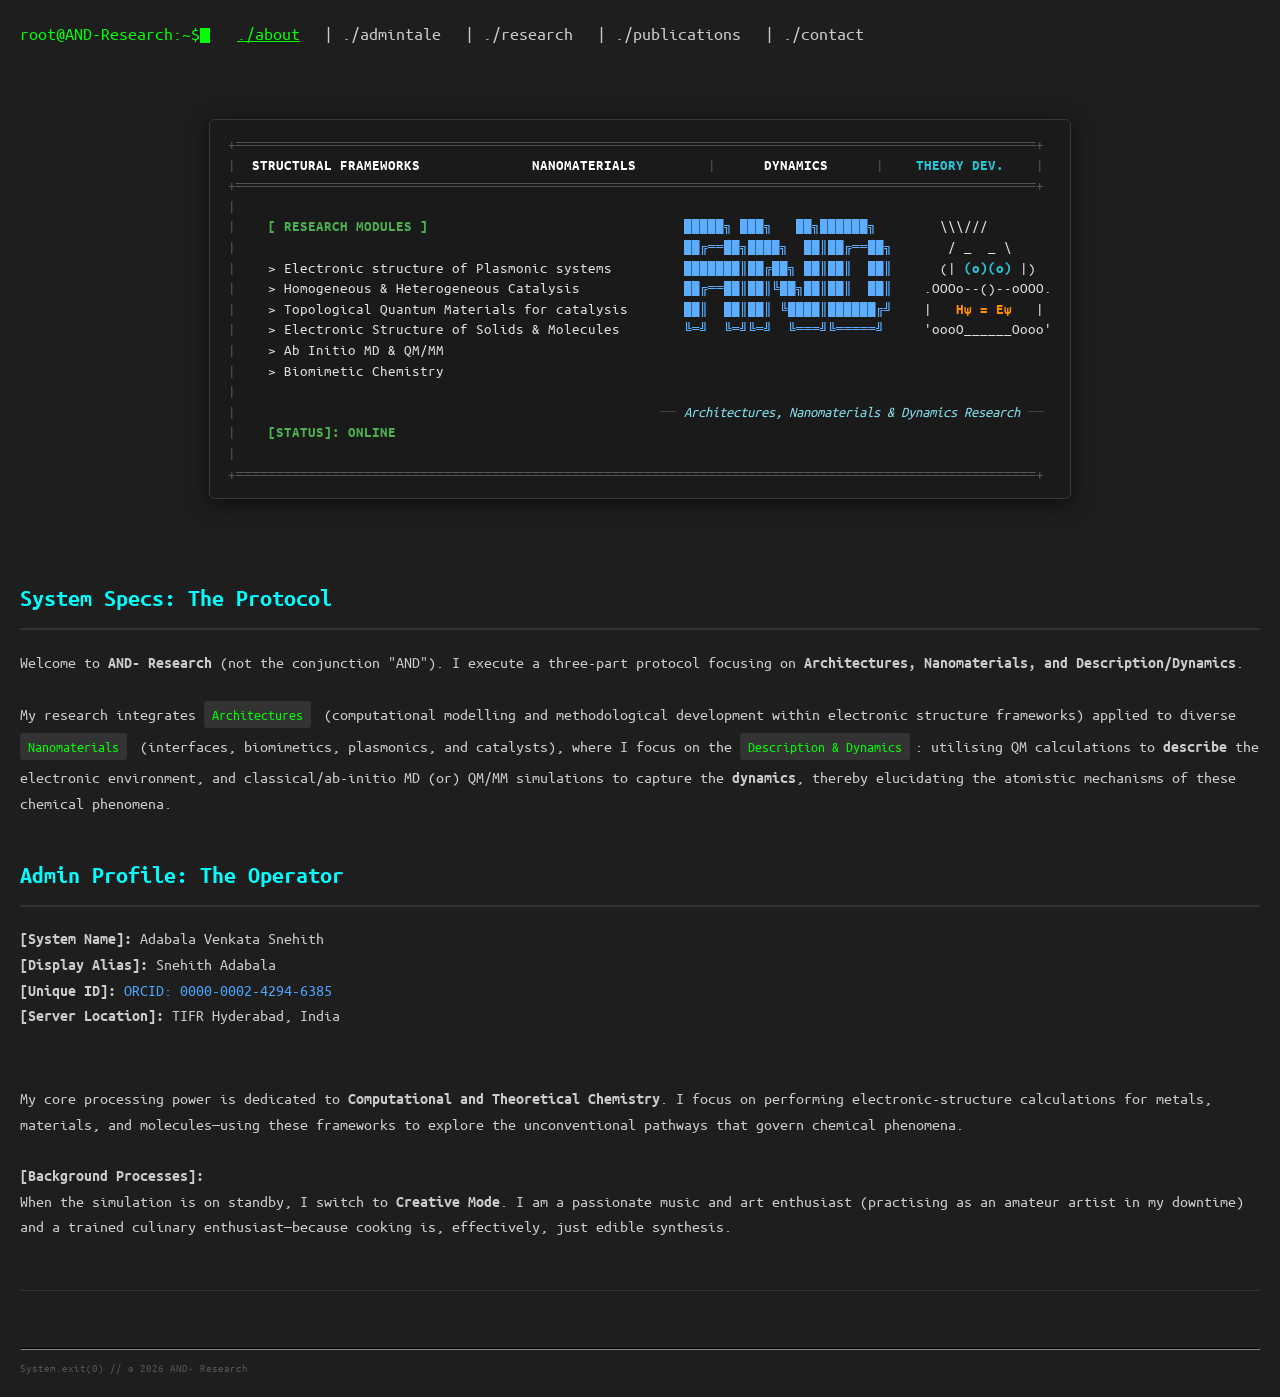
<file: index.html>
<!DOCTYPE html>
<html lang="en">
<head>
    <meta charset="UTF-8">
    <meta name="viewport" content="width=device-width, initial-scale=1.0">
    <title>AND- Research | Home</title>
    <!-- Ubuntu Mono for authentic Ubuntu terminal look -->
    <link rel="stylesheet" href="style.css">
    <style>
        #ascii-container,
        #ascii-container div,
        #ascii-container span,
        nav,
        .cursor {
            font-family: 'Ubuntu Mono', 'Courier New', monospace !important;
            letter-spacing: 0;
        }
        /* Centre wrapper */
        .terminal-logo-wrapper {
            display: flex;
            justify-content: center;
            width: 100%;
            margin: 0 auto;
        }
        .terminal-logo {
            display: inline-block;
            width: fit-content;
            max-width: 100%;
            overflow-x: auto;
            font-size: 0.92rem;
            line-height: 1.4;
            /* Ubuntu terminal background + padding for that authentic terminal window feel */
            background: #1a1a1a;
            border: 1px solid #3a3a3a;
            border-radius: 6px;
            padding: 14px 18px;
            box-shadow: 0 4px 24px rgba(0,0,0,0.6);
        }
        /* Override ALL text inside terminal to Ubuntu Mono */
        .terminal-logo,
        .terminal-logo div,
        .terminal-logo span {
            font-family: 'Ubuntu Mono', 'Courier New', monospace !important;
            letter-spacing: 0.02em;
        }
    </style>
</head>
<body>

<div class="container">

    <nav>
        <span style="color: var(--accent-green);">root@AND-Research:~$</span><span class="cursor"></span>
        
            &nbsp;
            <a href="index.html" class="active">./about</a> | 
            <a href="intro.html">./admintale</a> |
            <a href="research.html">./research</a> | 
            <a href="publications.html">./publications</a> | 
            <a href="contact.html">./contact</a>
    </nav>
    <br><br>

    <div class="terminal-logo-wrapper">
        <div class="terminal-logo" id="ascii-container"></div>
    </div>

    <div id="main-content" class="fade-in-section">
        <section id="about_and">
            <h2>System Specs: The Protocol</h2>
            <p>
                Welcome to <strong>AND- Research</strong> (not the conjunction "AND"). 
                I execute a three-part protocol focusing on <strong>Architectures, Nanomaterials, and Description/Dynamics</strong>.
                <br><br>
                My research integrates <span class="research-tag">Architectures</span> (computational modelling and methodological development within electronic structure frameworks) applied to diverse <span class="research-tag">Nanomaterials</span> (interfaces, biomimetics, plasmonics, and catalysts), 
                where I focus on the <span class="research-tag">Description & Dynamics</span>: utilising QM calculations to <strong>describe</strong> the electronic environment, and classical/ab-initio MD (or) QM/MM simulations to capture the <strong>dynamics</strong>, thereby elucidating the atomistic mechanisms of these chemical phenomena.
            </p>
        </section>
        
        <section id="admin_profile">
            <h2>Admin Profile: The Operator</h2>
            <div class="profile-stats">
                <p>
                <strong>[System Name]:</strong> Adabala Venkata Snehith<br>
                <strong>[Display Alias]:</strong> Snehith Adabala<br>
                <strong>[Unique ID]:</strong> <a href="https://orcid.org/0000-0002-4294-6385" target="_blank">ORCID: 0000-0002-4294-6385</a><br>
                <strong>[Server Location]:</strong> TIFR Hyderabad, India
                </p>
            </div>
            <br>
            <p>
                My core processing power is dedicated to <strong>Computational and Theoretical Chemistry</strong>. I focus on performing electronic-structure calculations for metals, materials, and molecules—using these frameworks to explore the unconventional pathways that govern chemical phenomena.
                <br><br>
                <strong>[Background Processes]:</strong>
                <br>
                When the simulation is on standby, I switch to <strong>Creative Mode</strong>. I am a passionate music and art enthusiast (practising as an amateur artist in my downtime) and a trained culinary enthusiast—because cooking is, effectively, just edible synthesis.
            </p>
        </section>

        <footer>
            <br><br>
            <hr style="border-color: #333;">
            <small style="color: #555;">System.exit(0) // © 2026 AND- Research</small>
        </footer>
    </div>
</div>

<script>

    // Colour helpers
    const C = {
        dim   : 'color:#555555',
        hdr   : 'color:#ffffff;font-weight:bold',
        green : 'color:#4caf50;font-weight:bold',
        white : 'color:#e0e0e0',
        blue  : 'color:#5badff;font-weight:bold',
        cyan  : 'color:#26c6da;font-weight:bold',
        orange: 'color:#ff8f00;font-weight:bold',
        label : 'color:#80deea;font-style:italic',
        sep   : 'color:#444444',
    };

    function s(style, text) { return '<span style="' + style + '">' + text + '</span>'; }

    // Layout:
    //   | + 4sp + research[46] + 3sp + AND[26] + 4sp + human(col 84, center at col 92)
    const R_PAD = 46;
    const A_PAD = 26;

    function pad(str, w) { return str + ' '.repeat(Math.max(0, w - str.length)); }

    const RES = [
        pad("> Electronic structure of Plasmonic systems",  R_PAD),
        pad("> Homogeneous & Heterogeneous Catalysis",      R_PAD),
        pad("> Topological Quantum Materials for catalysis",R_PAD),
        pad("> Electronic Structure of Solids & Molecules", R_PAD),
        pad("> Ab Initio MD & QM/MM",                       R_PAD),
        pad("> Biomimetic Chemistry",                        R_PAD),
    ];

    const AND = [
        pad("\u2588\u2588\u2588\u2588\u2588\u2557 \u2588\u2588\u2588\u2557   \u2588\u2588\u2557\u2588\u2588\u2588\u2588\u2588\u2588\u2557",  A_PAD),
        pad("\u2588\u2588\u2554\u2550\u2550\u2588\u2588\u2557\u2588\u2588\u2588\u2588\u2557  \u2588\u2588\u2551\u2588\u2588\u2554\u2550\u2550\u2588\u2588\u2557", A_PAD),
        pad("\u2588\u2588\u2588\u2588\u2588\u2588\u2588\u2551\u2588\u2588\u2554\u2588\u2588\u2557 \u2588\u2588\u2551\u2588\u2588\u2551  \u2588\u2588\u2551", A_PAD),
        pad("\u2588\u2588\u2554\u2550\u2550\u2588\u2588\u2551\u2588\u2588\u2551\u255a\u2588\u2588\u2557\u2588\u2588\u2551\u2588\u2588\u2551  \u2588\u2588\u2551", A_PAD),
        pad("\u2588\u2588\u2551  \u2588\u2588\u2551\u2588\u2588\u2551 \u255a\u2588\u2588\u2588\u2588\u2551\u2588\u2588\u2588\u2588\u2588\u2588\u2554\u255d", A_PAD),
        pad("\u255a\u2550\u255d  \u255a\u2550\u255d\u255a\u2550\u255d  \u255a\u2550\u2550\u2550\u255d\u255a\u2550\u2550\u2550\u2550\u2550\u255d", A_PAD),
    ];

    // Gap before human column (4 spaces)
    const G4 = '    ';
    // Full empty AND+gap block (used when no AND on that row)
    const AGAP = ' '.repeat(A_PAD + 4);

    // Human figure — all rows centred at col 84+8 = 92
    //
    //        \\\/\/          ← H1  lead=5, len=6,  center=5+3=8 ✓
    //       / _  _ \         ← H2  lead=4, len=8,  center=4+4=8 ✓
    //     (| (o)(o) |)       ← H3  lead=2, len=12, center=2+6=8 ✓
    //   .OOOo--()--oOOO.     ← H4  lead=0, len=16, center=0+8=8 ✓
    //   |   Hψ = Eψ;   |     ← H5  lead=0, len=16, center=0+8=8 ✓
    //   'oooO______Oooo'     ← H6  lead=0, len=16, center=0+8=8 ✓
    //       (      )         ← H7  lead=4, len=8,  center=4+4=8 ✓  (directly below H6)
    //        \    /          ← H8  lead=5, len=6,  center=5+3=8 ✓  (directly below H7)

    const H = {
        h1: G4  + s(C.white, '  \\\\\\///'),
        h2: G4  + s(C.white, '   / _  _ \\'),
        h3: G4  + s(C.white, '  (| ') + s(C.cyan, '(o)(o)') + s(C.white, ' |)'),
        h4: G4  + s(C.white, '.OOOo--()--oOOO.'),
        h5: G4  + s(C.white, '|   ') + s(C.orange, 'H\u03c8 = E\u03c8') + s(C.white, '   |'),
        h6: G4  + s(C.white, "'oooO______Oooo'"),
    };

    // Build a standard content row
    function row(rText, aText, hSpan) {
        const r = rText ? s(C.white, rText) : ' '.repeat(R_PAD);
        const a = aText ? s(C.blue,  aText) : ' '.repeat(A_PAD);
        return s(C.dim, '|') + '    ' + r + '      ' + a + hSpan;
    }

    const BORDER = s(C.dim, '+' + '\u2550'.repeat(100) + '+');
    const BLANK  = s(C.dim, '|');

    const asciiLines = [
        BORDER,

        // ── Header ──────────────────────────────────────────────────────────
        s(C.dim,'|') + '  '
            + s(C.hdr,'STRUCTURAL FRAMEWORKS')
            + '              '
            + s(C.hdr,'NANOMATERIALS')
            + '         '
            + s(C.dim,'|')
            + '      '
            + s(C.hdr,'DYNAMICS')
            + '      '
            + s(C.dim,'|')
            + '    '
            + s(C.cyan,'THEORY DEV.')
            + '    '
            + s(C.dim,'|'),

        BORDER,
        BLANK,

        // ── [ RESEARCH MODULES ] │ AND A1 │ H1 hair ─────────────────────────
        s(C.dim,'|') + '    '
            + s(C.green, '[ RESEARCH MODULES ]')
            + ' '.repeat(R_PAD - 20)   // pad header to R_PAD width
            + '      '
            + s(C.blue, AND[0])
            + H.h1,

        // ── (blank)              │ AND A2 │ H2 forehead ───────────────────────
        s(C.dim,'|') + '    '
            + ' '.repeat(R_PAD)
            + '      '
            + s(C.blue, AND[1])
            + H.h2,

        // ── R1  │ AND A3 │ H3 eyes ──────────────────────────────────────────
        row(RES[0], AND[2], H.h3),

        // ── R2  │ AND A4 │ H4 arms ──────────────────────────────────────────
        row(RES[1], AND[3], H.h4),

        // ── R3  │ AND A5 │ H5 equation ──────────────────────────────────────
        row(RES[2], AND[4], H.h5),

        // ── R4  │ AND A6 │ H6 hands (bottom body) ──────────────────────────
        row(RES[3], AND[5], H.h6),

        // ── R5  plain ────────────────────────────────────────────────────────
        row(RES[4], '', ''),

        // ── R6  plain ────────────────────────────────────────────────────────
        row(RES[5], '', ''),

        BLANK,

        // ── Label row: centred under AND+human area (cols 54–100) ─────────────
        //    "Architectures, Nanomaterials & Dynamics Research" (48 chars)
        //    starts at col 53 → centre ≈ col 77
        s(C.dim,'|')
            + ' '.repeat(53)
            + s(C.sep,  '\u2500\u2500 ')
            + s(C.label,'Architectures, Nanomaterials & Dynamics Research')
            + s(C.sep,  ' \u2500\u2500'),

        // ── Status row ────────────────────────────────────────────────────────
        s(C.dim,'|') + '    ' + s(C.green,'[STATUS]: ONLINE'),

        BLANK,
        BORDER,
    ];


function renderAsciiInstantly() {

    const asciiContainer =
        document.getElementById('ascii-container');

    const fragment =
        document.createDocumentFragment();

    asciiLines.forEach(line => {

        const div =
            document.createElement('div');

        div.style.whiteSpace = 'pre';

        div.style.fontFamily =
            "'Ubuntu Mono','Courier New',monospace";

        div.style.lineHeight = '1.4';

        div.innerHTML = line;

        fragment.appendChild(div);
    });

    asciiContainer.appendChild(fragment);

    document
        .getElementById('main-content')
        ?.classList.add('visible');
}

renderAsciiInstantly();

</script>
</body>
</html>
</file>
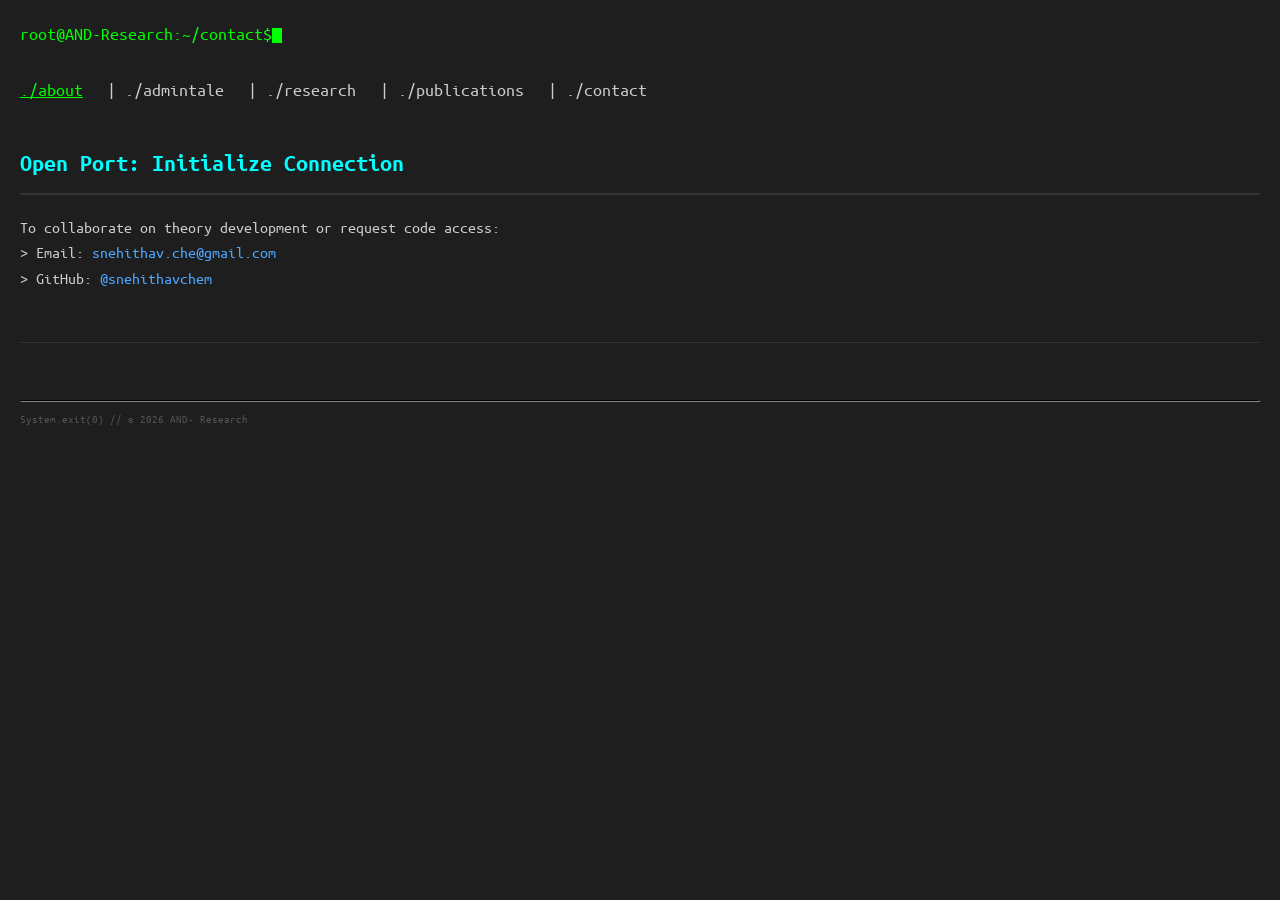
<file: contact.html>
<!DOCTYPE html>
<html lang="en">
<head>
    <meta charset="UTF-8">
    <meta name="viewport" content="width=device-width, initial-scale=1.0">
    <title>AND- Research | Contact</title>
    <link rel="stylesheet" href="style.css">
</head>
<body>

<div class="container">
    <nav>
        <span style="color: var(--accent-green);">root@AND-Research:~/contact$</span><span class="cursor"></span>
        <br><br>
        <a href="index.html" class="active">./about</a> | 
        <a href="intro.html">./admintale</a> |
        <a href="research.html">./research</a> | 
        <a href="publications.html">./publications</a> | 
        <a href="contact.html">./contact</a>
    </nav>

    <div class="fade-load">
        <section id="contact">
            <h2>Open Port: Initialize Connection</h2>
            <p>
                To collaborate on theory development or request code access:<br>
                > Email: <a href="mailto:snehithav.che@gmail.com">snehithav.che@gmail.com</a><br>
                > GitHub: <a href="#">@snehithavchem</a>
            </p>
        </section>

        <footer>
            <br><br>
            <hr style="border-color: #333;">
            <small style="color: #555;">System.exit(0) // © 2026 AND- Research</small>
        </footer>
    </div>
</div>
</body>
</html>
</file>
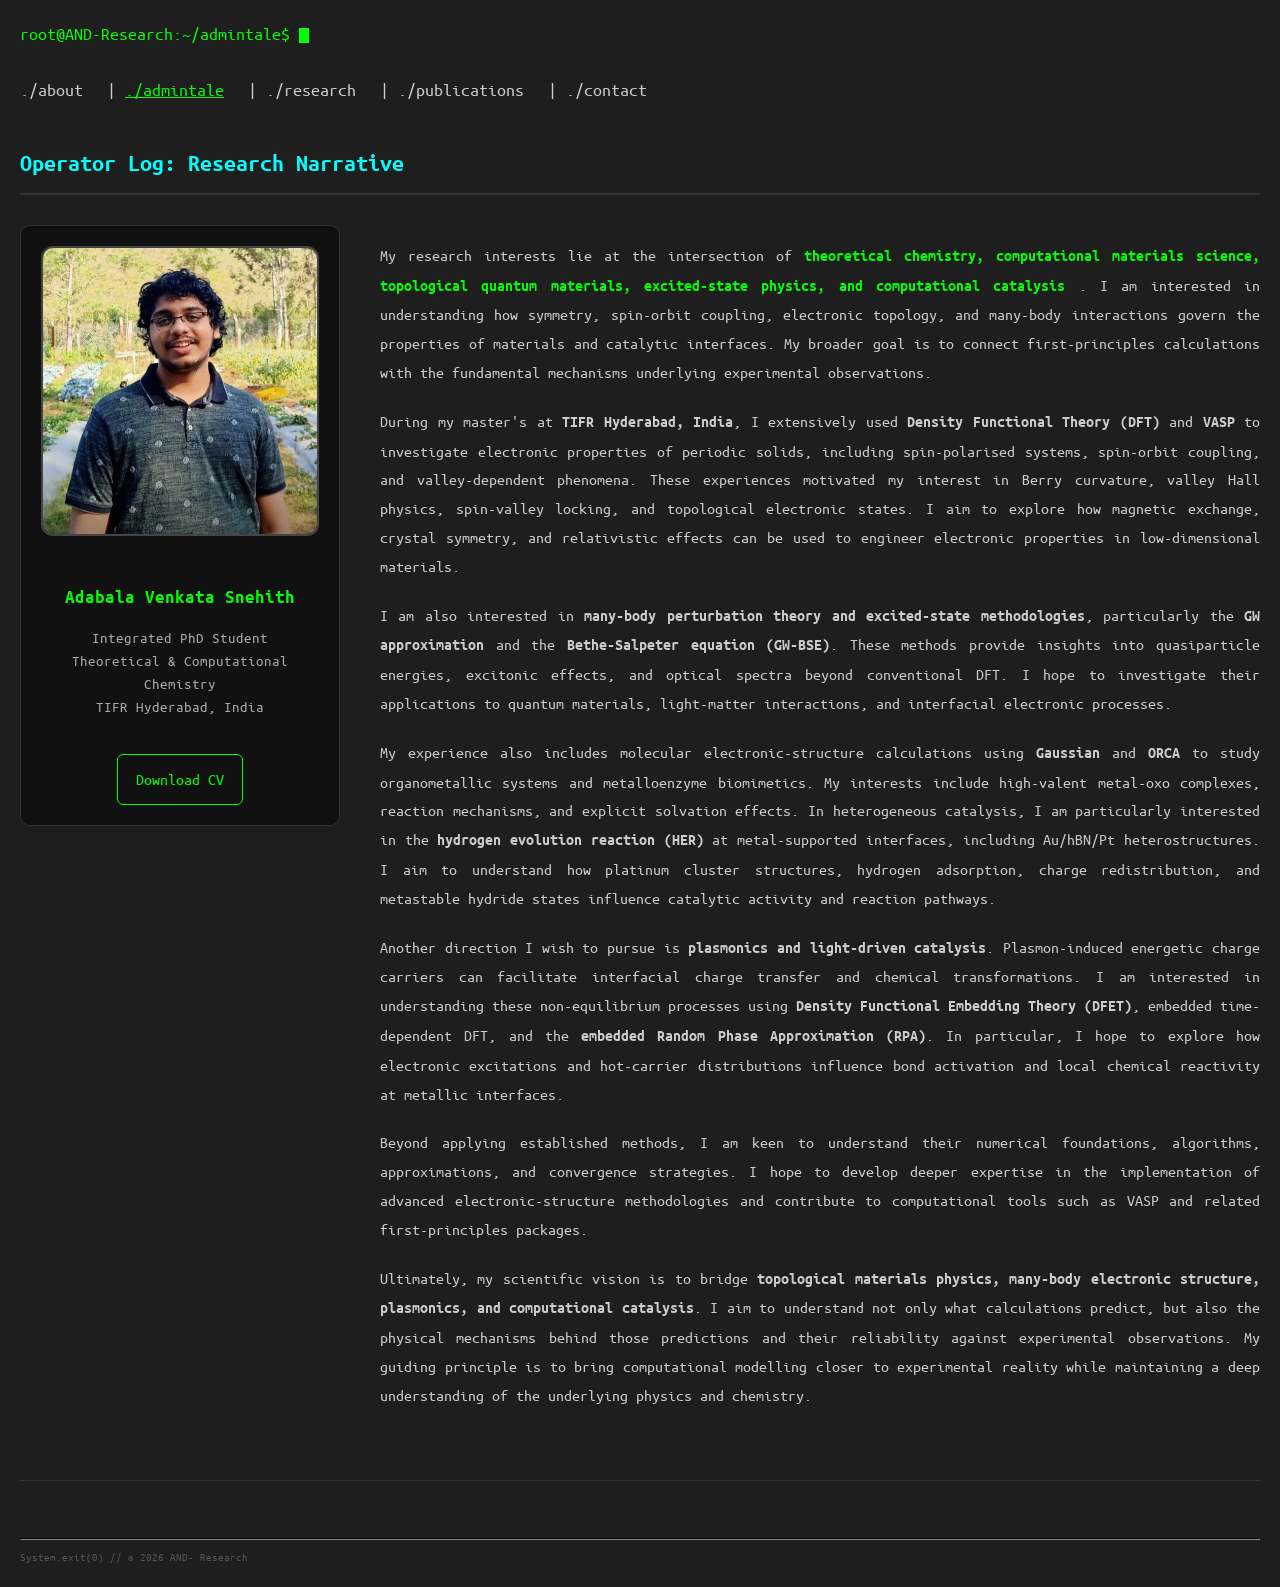
<file: intro.html>
<!DOCTYPE html>
<html lang="en">
<head>
    <meta charset="UTF-8">
    <meta name="viewport" content="width=device-width, initial-scale=1.0">
    <title>AND- Research | Admin Tale</title>

    <link rel="stylesheet" href="style.css">

    <style>
        .intro-grid {
            display: grid;
            grid-template-columns: 320px minmax(0, 1fr);
            gap: 40px;
            align-items: start;
            margin-top: 30px;
        }

        .profile-card {
            border: 1px solid #333;
            background: #111;
            padding: 20px;
            border-radius: 10px;
            text-align: center;
        }

        .profile-card img {
            width: 100%;
            border-radius: 12px;
            border: 2px solid #444;
            margin-bottom: 20px;
            box-sizing: border-box;
        }

        .profile-card h3 {
            color: var(--accent-green);
            margin-bottom: 10px;
        }

        .profile-card p {
            color: #aaa;
            font-size: 0.95rem;
            line-height: 1.5;
        }

        .cv-button {
            display: inline-block;
            margin-top: 20px;
            padding: 12px 18px;
            border: 1px solid var(--accent-green);
            color: var(--accent-green);
            text-decoration: none;
            transition: 0.3s ease;
            border-radius: 6px;
        }

        .cv-button:hover {
            background: var(--accent-green);
            color: black;
        }

        .intro-text h2 {
            margin-bottom: 25px;
        }

        .intro-text p {
            margin-bottom: 20px;
            text-align: justify;
            line-height: 1.8;
        }

        .research-highlight {
            color: var(--accent-green);
            font-weight: bold;
        }

        @media (max-width: 900px) {
            .intro-grid {
                grid-template-columns: 1fr;
            }

            .profile-card {
                max-width: 420px;
                width: 100%;
                margin: 0 auto;
                box-sizing: border-box;
            }
        }
    </style>
</head>

<body>

<div class="container">

    <nav>
        <span style="color: var(--accent-green);">
            root@AND-Research:~/admintale$
        </span><span class="cursor"></span>

        <br><br>

        <a href="index.html">./about</a> |
        <a href="intro.html" class="active">./admintale</a> |
        <a href="research.html">./research</a> |
        <a href="publications.html">./publications</a> |
        <a href="contact.html">./contact</a>
    </nav>

    <div class="fade-load">

        <section id="intro">

            <h2>Operator Log: Research Narrative</h2>

            <div class="intro-grid">

                <!-- LEFT SIDE: RESEARCHER PROFILE -->

                <div class="profile-card">

                    <img
                        src="google_scholar_photo.jpeg"
                        alt="Adabala Venkata Snehith"
                    >

                    <h3>Adabala Venkata Snehith</h3>

                    <p>
                        Integrated PhD Student<br>
                        Theoretical &amp; Computational Chemistry<br>
                        TIFR Hyderabad, India
                    </p>

                    <a
                        href="Adabala_Venkata_Snehith_CV.pdf"
                        class="cv-button"
                        target="_blank"
                        rel="noopener noreferrer"
                    >
                        Download CV
                    </a>

                </div>

                <!-- RIGHT SIDE: RESEARCH NARRATIVE -->

                <div class="intro-text">

                    <p>
                        My research interests lie at the intersection of
                        <span class="research-highlight">
                            theoretical chemistry, computational materials
                            science, topological quantum materials,
                            excited-state physics, and computational catalysis
                        </span>.
                        I am interested in understanding how symmetry,
                        spin-orbit coupling, electronic topology, and
                        many-body interactions govern the properties of
                        materials and catalytic interfaces. My broader goal
                        is to connect first-principles calculations with
                        the fundamental mechanisms underlying experimental
                        observations.
                    </p>

                    <p>
                        During my master's at
                        <strong>TIFR Hyderabad, India</strong>, I extensively
                        used <strong>Density Functional Theory (DFT)</strong>
                        and <strong>VASP</strong> to investigate electronic
                        properties of periodic solids, including
                        spin-polarised systems, spin-orbit coupling, and
                        valley-dependent phenomena. These experiences
                        motivated my interest in Berry curvature, valley
                        Hall physics, spin-valley locking, and topological
                        electronic states. I aim to explore how magnetic
                        exchange, crystal symmetry, and relativistic effects
                        can be used to engineer electronic properties in
                        low-dimensional materials.
                    </p>

                    <p>
                        I am also interested in
                        <strong>many-body perturbation theory and
                        excited-state methodologies</strong>, particularly
                        the <strong>GW approximation</strong> and the
                        <strong>Bethe-Salpeter equation (GW-BSE)</strong>.
                        These methods provide insights into quasiparticle
                        energies, excitonic effects, and optical spectra
                        beyond conventional DFT. I hope to investigate
                        their applications to quantum materials,
                        light-matter interactions, and interfacial
                        electronic processes.
                    </p>

                    <p>
                        My experience also includes molecular
                        electronic-structure calculations using
                        <strong>Gaussian</strong> and <strong>ORCA</strong>
                        to study organometallic systems and metalloenzyme
                        biomimetics. My interests include high-valent
                        metal-oxo complexes, reaction mechanisms, and
                        explicit solvation effects. In heterogeneous
                        catalysis, I am particularly interested in the
                        <strong>hydrogen evolution reaction (HER)</strong>
                        at metal-supported interfaces, including
                        Au/hBN/Pt heterostructures. I aim to understand
                        how platinum cluster structures, hydrogen
                        adsorption, charge redistribution, and metastable
                        hydride states influence catalytic activity and
                        reaction pathways.
                    </p>

                    <p>
                        Another direction I wish to pursue is
                        <strong>plasmonics and light-driven catalysis</strong>.
                        Plasmon-induced energetic charge carriers can
                        facilitate interfacial charge transfer and
                        chemical transformations. I am interested in
                        understanding these non-equilibrium processes
                        using <strong>Density Functional Embedding Theory
                        (DFET)</strong>, embedded time-dependent DFT,
                        and the <strong>embedded Random Phase
                        Approximation (RPA)</strong>. In particular,
                        I hope to explore how electronic excitations and
                        hot-carrier distributions influence bond
                        activation and local chemical reactivity at
                        metallic interfaces.
                    </p>

                    <p>
                        Beyond applying established methods, I am keen
                        to understand their numerical foundations,
                        algorithms, approximations, and convergence
                        strategies. I hope to develop deeper expertise
                        in the implementation of advanced
                        electronic-structure methodologies and contribute
                        to computational tools such as VASP and related
                        first-principles packages.
                    </p>

                    <p>
                        Ultimately, my scientific vision is to bridge
                        <strong>topological materials physics, many-body
                        electronic structure, plasmonics, and computational
                        catalysis</strong>. I aim to understand not only
                        what calculations predict, but also the physical
                        mechanisms behind those predictions and their
                        reliability against experimental observations.
                        My guiding principle is to bring computational
                        modelling closer to experimental reality while
                        maintaining a deep understanding of the underlying
                        physics and chemistry.
                    </p>

                </div>

            </div>

        </section>

        <footer>
            <br><br>
            <hr style="border-color: #333;">
            <small style="color: #555;">
                System.exit(0) // © 2026 AND- Research
            </small>
        </footer>

    </div>
</div>

</body>
</html>
</file>
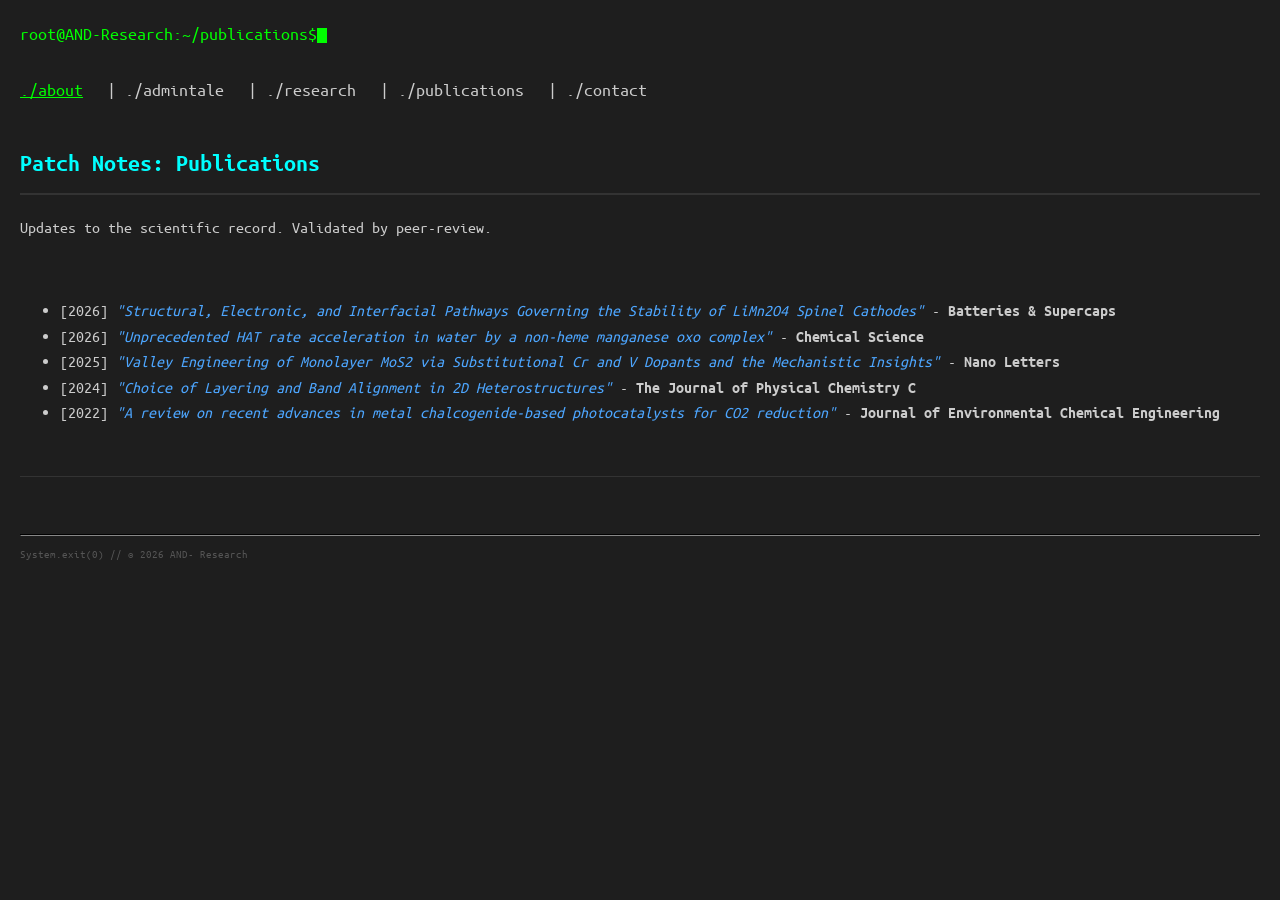
<file: publications.html>
<!DOCTYPE html>
<html lang="en">
<head>
    <meta charset="UTF-8">
    <meta name="viewport" content="width=device-width, initial-scale=1.0">
    <title>AND- Research | Publications</title>
    <link rel="stylesheet" href="style.css">
</head>
<body>

<div class="container">
    <nav>
        <span style="color: var(--accent-green);">root@AND-Research:~/publications$</span><span class="cursor"></span>
        <br><br>
        <a href="index.html" class="active">./about</a> | 
        <a href="intro.html">./admintale</a> |
        <a href="research.html">./research</a> | 
        <a href="publications.html">./publications</a> | 
        <a href="contact.html">./contact</a>
    </nav>

    <div class="fade-load">
        <section id="publications">
            <h2>Patch Notes: Publications</h2>
            <p>Updates to the scientific record. Validated by peer-review.</p>
            <br>
            <ul>
                <li>[2026] <a href="https://doi.org/10.1002/batt.202500742" target="_blank"><em>"Structural, Electronic, and Interfacial Pathways Governing the Stability of LiMn2O4 Spinel Cathodes"</em></a> - <strong>Batteries & Supercaps</strong></li>
                <li>[2026] <a href="https://doi.org/10.1039/D5SC06475A" target="_blank"><em>"Unprecedented HAT rate acceleration in water by a non-heme manganese oxo complex"</em></a> - <strong>Chemical Science</strong></li>
                <li>[2025] <a href="https://doi.org/10.1021/acs.nanolett.5c03877" target="_blank"><em>"Valley Engineering of Monolayer MoS2 via Substitutional Cr and V Dopants and the Mechanistic Insights"</em></a> - <strong>Nano Letters</strong></li>
                <li>[2024] <a href="https://doi.org/10.1021/acs.jpcc.4c06027" target="_blank"><em>"Choice of Layering and Band Alignment in 2D Heterostructures"</em></a> - <strong> The Journal of Physical Chemistry C</strong></li>
                <li>[2022] <a href="https://doi.org/10.1016/j.jece.2022.107763" target="_blank"><em>"A review on recent advances in metal chalcogenide-based photocatalysts for CO2 reduction"</em></a> - <strong>Journal of Environmental Chemical Engineering </strong></li>
            </ul>
        </section>

        <footer>
            <br><br>
            <hr style="border-color: #333;">
            <small style="color: #555;">System.exit(0) // © 2026 AND- Research</small>
        </footer>
    </div>
</div>
</body>
</html>
</file>
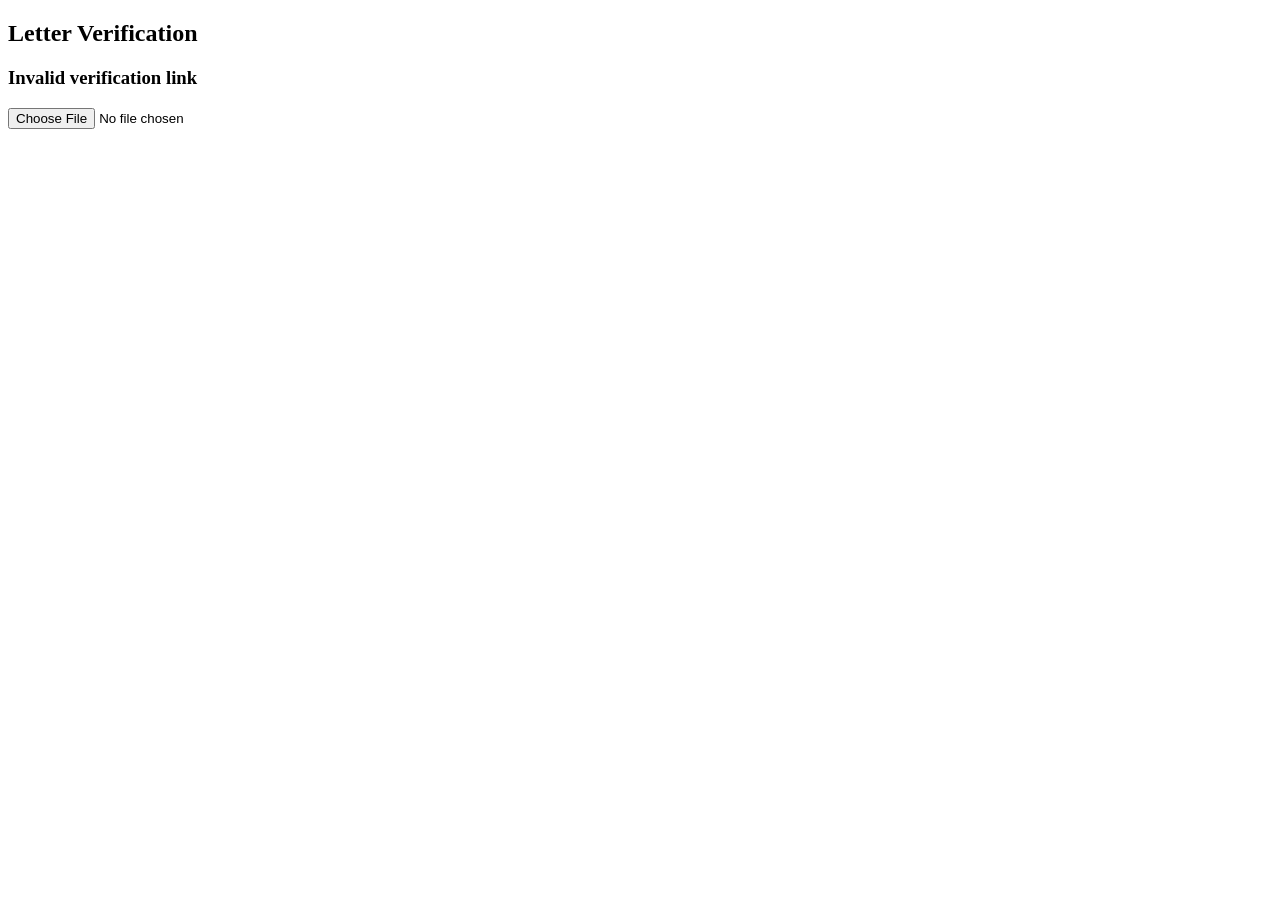
<file: verify.html>
<!DOCTYPE html>
<html>
<head>
<meta charset="UTF-8">
<title>Letter Verification</title>
</head>
<body>
<h2>Letter Verification</h2>
<div id="result">Checking...</div>

<input type="file" id="fileInput" accept="application/pdf">

<script>

async function sha256(file) {
    const buffer = await file.arrayBuffer();
    const hashBuffer = await crypto.subtle.digest("SHA-256", buffer);
    const hashArray = Array.from(new Uint8Array(hashBuffer));
    return hashArray.map(b => b.toString(16).padStart(2, '0')).join('');
}

async function main() {

    const params = new URLSearchParams(window.location.search);
    const id = params.get("id");

    if (!id) {
        document.getElementById("result").innerHTML =
            "<h3>Invalid verification link</h3>";
        return;
    }

    const response = await fetch("letters.json");
    const data = await response.json();

    if (!data[id] || data[id].status !== "valid") {
        document.getElementById("result").innerHTML =
            "<h3 style='color:red;'>✘ LETTER NOT FOUND</h3>";
        return;
    }

    document.getElementById("result").innerHTML =
        "<h3>Letter Found. Please upload PDF to verify integrity.</h3>";

    const fileInput = document.getElementById("fileInput");

    fileInput.addEventListener("change", async () => {

        const file = fileInput.files[0];
        const computedHash = await sha256(file);

        if (computedHash === data[id].pdf_hash) {
            document.getElementById("result").innerHTML = `
                <h3 style="color:green;">✔ VALID & UNMODIFIED LETTER</h3>
                <p><strong>Recipient:</strong> ${data[id].recipient}</p>
                <p><strong>Date:</strong> ${data[id].date}</p>
                <p><strong>Issuer:</strong> ${data[id].issuer}</p>
            `;
        } else {
            document.getElementById("result").innerHTML =
                "<h3 style='color:red;'>✘ PDF HAS BEEN MODIFIED</h3>";
        }

    });
}

main();

</script>
</body>
</html>
</file>
<file: style.css>
html {
    scroll-behavior: smooth;
}

@font-face {
    font-family: 'Ubuntu Mono';
    src: url('fonts/UbuntuMono-Regular.woff2') format('woff2');
    font-weight: 400;
    font-style: normal;
    font-display: swap;
}

@font-face {
    font-family: 'Ubuntu Mono';
    src: url('fonts/UbuntuMono-Bold.woff2') format('woff2');
    font-weight: 700;
    font-style: normal;
    font-display: swap;
}

* {
    box-sizing: border-box;
}

:root {
    --bg-color: #1e1e1e;
    --text-color: #cccccc;
    --accent-blue: #4da6ff;
    --accent-green: #00ff00;
    --accent-cyan: #00ffff;
    --accent-magenta: #ff00ff;
    --accent-yellow: #ffff00;
}

body {
    background-color: var(--bg-color);
    color: var(--text-color);
    font-family: 'Ubuntu Mono', monospace;
    margin: 0;
    padding: 20px;
    line-height: 1.6;
    overflow-x: hidden;
}

.container {
    max-width: 1300px;
    margin: 0 auto;
}

/* NAVIGATION */
nav {
    margin-bottom: 20px;
    font-size: 1.1em;
}
nav a {
    color: var(--text-color);
    text-decoration: none;
    margin-right: 15px;
    transition: color 0.3s;
}
nav a:hover, nav a.active {
    color: var(--accent-green);
    text-decoration: underline;
}

/* TERMINAL LOGO */
.terminal-logo {
    white-space: pre;
    overflow-x: auto;
    font-size: 13px;
    line-height: 1.2;
    margin-bottom: 40px;
    border: 1px solid #333;
    padding: 15px;
    border-radius: 5px;
    background: #111;
    box-shadow: 0 0 10px rgba(0, 255, 255, 0.1);
}

/* TEXT STYLES */
h1, h2, h3 { color: var(--accent-cyan); }
h2 { border-bottom: 2px solid #333; padding-bottom: 10px; margin-top: 40px;}

.research-tag {
    display: inline-block;
    background: #333;
    color: var(--accent-green);
    padding: 2px 8px;
    border-radius: 3px;
    font-size: 0.9em;
    margin-right: 5px;
    margin-bottom: 5px;
}

a { color: var(--accent-blue); text-decoration: none; }
a:hover { text-decoration: underline; color: var(--accent-magenta); }

.equation-box {
    background: #252525;
    padding: 15px;
    border-left: 3px solid var(--accent-yellow);
    margin: 20px 0;
}

/* ANIMATIONS */
.fade-in-section {
    opacity: 0;
    transition: opacity 0.4s ease-in-out;
}
.visible {
    opacity: 1;
}

/* Manual Fade In for sub-pages */
.fade-load {
    animation: fadeIn 0.35s forwards;
}
@keyframes fadeIn { from { opacity: 0; } to { opacity: 1; } }

.cursor {
    display: inline-block;
    width: 10px;
    height: 15px;
    background-color: var(--accent-green);
    animation: blink 1s infinite;
    vertical-align: middle;
}
@keyframes blink { 0%, 100% { opacity: 1; } 50% { opacity: 0; } }

/* FOOTER */
footer {
    margin-top: 50px;
    border-top: 1px solid #333;
    padding-top: 10px;
    font-size: 0.8em;
    color: #555;
}

.terminal-logo {
    contain: content;
    will-change: auto;
}

.terminal-logo div {
    contain: layout style paint;
}
</file>
